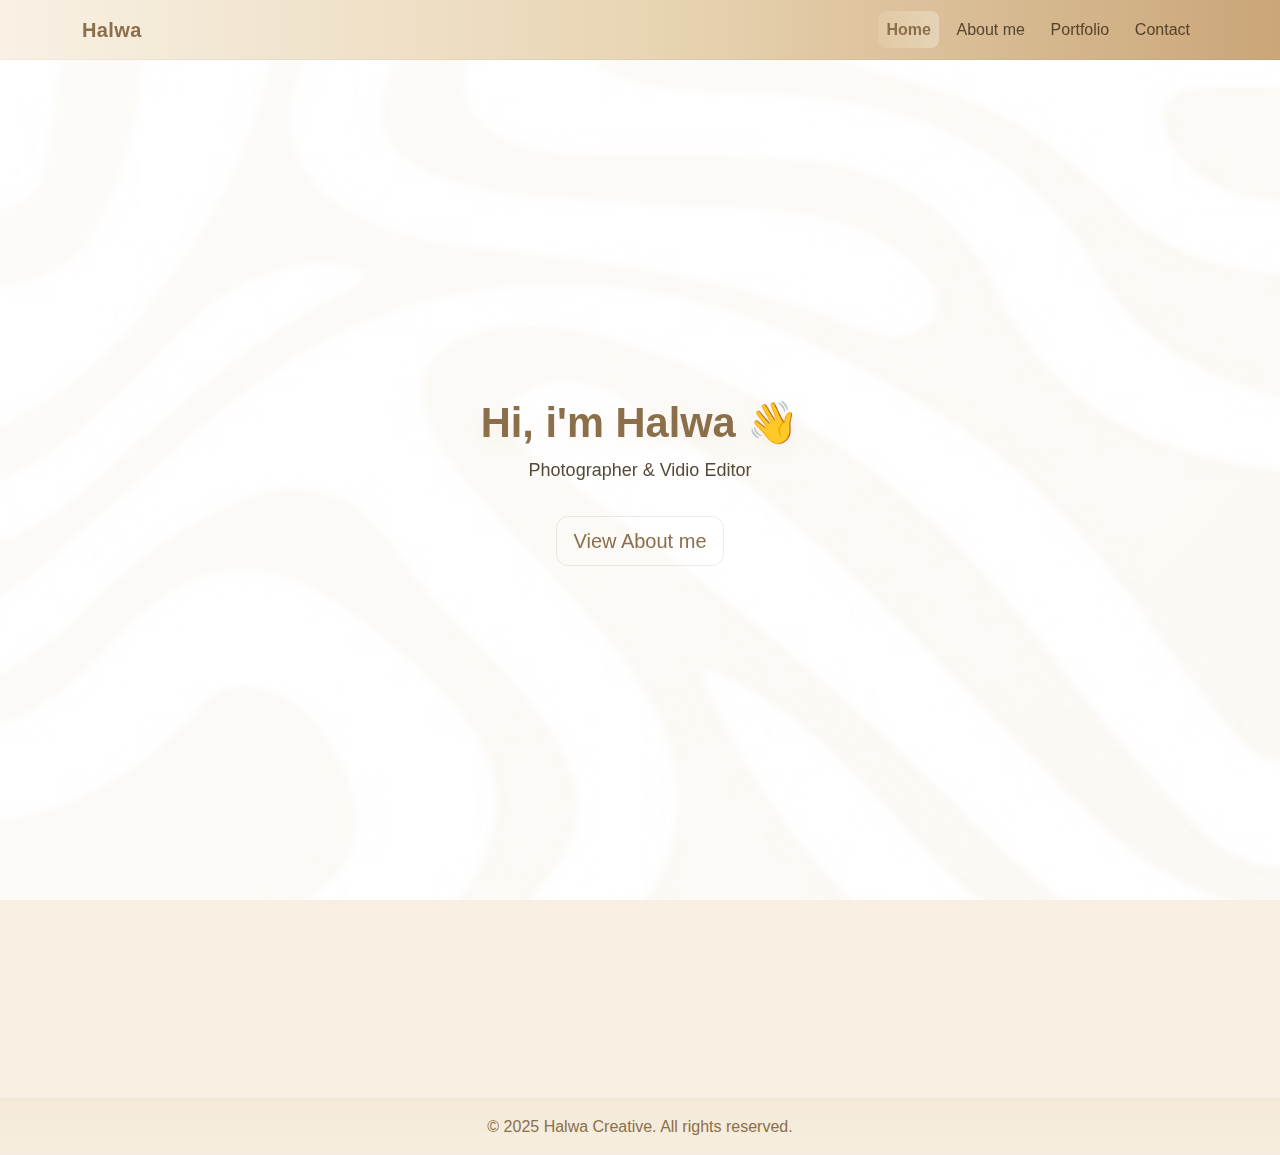
<file: index.html>
<!DOCTYPE html>
<html lang="en">
<head>
  <meta charset="UTF-8" />
  <meta name="viewport" content="width=device-width, initial-scale=1.0" />
  <title>Halwa Creative Portfolio</title>

  <!-- Bootstrap CSS -->
  <link href="https://cdn.jsdelivr.net/npm/bootstrap@5.3.2/dist/css/bootstrap.min.css" rel="stylesheet">

  <!-- AOS (Animate On Scroll) -->
  <link href="https://unpkg.com/aos@2.3.1/dist/aos.css" rel="stylesheet">

  <!-- Custom CSS -->
  <link rel="stylesheet" href="style.css" />
</head>
<body>
  <!-- Navbar -->
  <nav class="navbar navbar-expand-lg fixed-top">
    <div class="container">
      <a class="navbar-brand fw-bold" href="index.html">Halwa</a>
      <button class="navbar-toggler" type="button" data-bs-toggle="collapse" data-bs-target="#navbarNav">
        <span class="navbar-toggler-icon"></span>
      </button>
      <div class="collapse navbar-collapse justify-content-end" id="navbarNav">
        <ul class="navbar-nav">
          <li class="nav-item"><a class="nav-link active" href="index.html">Home</a></li>
          <li class="nav-item"><a class="nav-link" href="about.html">About me</a></li>
          <li class="nav-item"><a class="nav-link" href="porto.html">Portfolio</a></li>
          <li class="nav-item"><a class="nav-link" href="contact.html">Contact</a></li>
        </ul>
      </div>
    </div>
  </nav>

  <!-- Hero Section -->
  <section class="hero d-flex align-items-center text-center">
    <div class="container" data-aos="fade-up">
      <h1 class="display-4 fw-bold hero-title">Hi, i'm  Halwa 👋</h1>
      <p class="lead hero-sub">Photographer & Vidio Editor</p>
      <a href="about.html" class="btn btn-outline-main btn-lg mt-3">View About me</a>
    </div>
  </section>

 

  <!-- Small Services / Highlights -->
  <section class="py-4 text-center" data-aos="fade-up" data-aos-delay="200">
  <div class="container">
    <div class="row g-4 justify-content-center">
      
      <!-- My Gallery Card -->
      <div class="col-md-3 col-6">
        <a href="porto.html" class="text-decoration-none">
          <div class="card soft-card p-3 link-card">
            <h5 class="mb-1 text-brown fw-bold">My Gallery</h5>
            <p class="small text-muted mb-0">Portraits, Urban, Wedding</p>
          </div>
        </a>
      </div>

      <!-- My Certificate Card -->
      <div class="col-md-3 col-6">
        <a href="certificate.html" class="text-decoration-none">
          <div class="card soft-card p-3 link-card">
            <h5 class="mb-1 text-brown fw-bold">My Certificate</h5>
            <p class="small text-muted mb-0">Each certificate tells a story of learning and growth.</p>
          </div>
        </a>
      </div>

    </div>
  </div>
</section>


  <footer class="footer mt-5">
    <div class="container text-center py-3">
      <p class="mb-0">© 2025 Halwa Creative. All rights reserved.</p>
    </div>
  </footer>

  <!-- Bootstrap JS bundle -->
  <script src="https://cdn.jsdelivr.net/npm/bootstrap@5.3.2/dist/js/bootstrap.bundle.min.js"></script>

  <!-- AOS -->
  <script src="https://unpkg.com/aos@2.3.1/dist/aos.js"></script>

  <!-- Custom JS -->
  <script src="script.js"></script>

  <script>
    // Init AOS
    AOS.init({ duration: 900, once: true });

    // Small behavior to toggle navbar shadow on scroll
    document.addEventListener('scroll', function () {
      const nav = document.querySelector('.navbar');
      if (window.scrollY > 10) nav.classList.add('navbar-elevate');
      else nav.classList.remove('navbar-elevate');
    });
  </script>
</body>
</html>
</file>
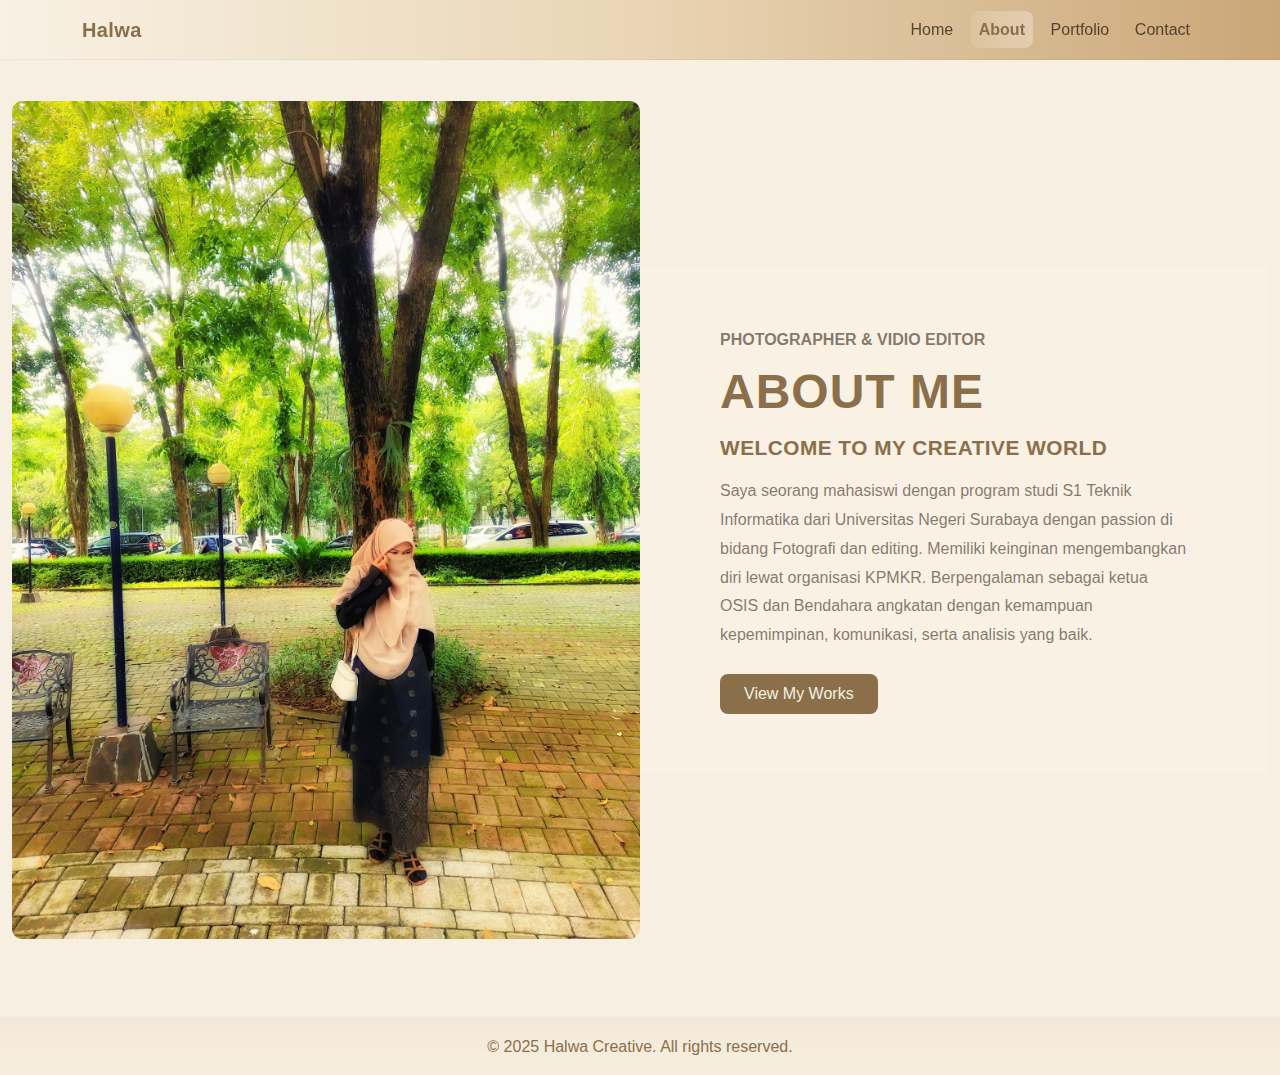
<file: about.html>
<!DOCTYPE html>
<html lang="en">
<head>
  <meta charset="UTF-8" />
  <meta name="viewport" content="width=device-width, initial-scale=1.0" />
  <title>About Me | Halwa Portfolio</title>

  <!-- Bootstrap -->
  <link href="https://cdn.jsdelivr.net/npm/bootstrap@5.3.2/dist/css/bootstrap.min.css" rel="stylesheet">

  <!-- AOS for animations -->
  <link href="https://unpkg.com/aos@2.3.1/dist/aos.css" rel="stylesheet">

  <!-- Global style -->
  <link rel="stylesheet" href="style.css" />
</head>
<body>
  <!-- Navbar -->
  <nav class="navbar navbar-expand-lg fixed-top">
    <div class="container">
      <a class="navbar-brand fw-bold" href="index.html">Halwa</a>
      <button class="navbar-toggler" type="button" data-bs-toggle="collapse" data-bs-target="#navbarNav">
        <span class="navbar-toggler-icon"></span>
      </button>
      <div class="collapse navbar-collapse justify-content-end" id="navbarNav">
        <ul class="navbar-nav">
          <li class="nav-item"><a class="nav-link" href="index.html">Home</a></li> 
          <li class="nav-item"><a class="nav-link active" href="about.html">About</a></li>
          <li class="nav-item"><a class="nav-link" href="porto.html">Portfolio</a></li>
          <li class="nav-item"><a class="nav-link" href="contact.html">Contact</a></li>
        </ul>
      </div>
    </div>
  </nav>

  <!-- About Section -->
  <section class="about-section">
    <div class="container-fluid">
      <div class="row g-0 align-items-center">
        <!-- Left Image -->
        <div class="col-md-6 about-image" data-aos="fade-right">
          <img src="img_about.jpg" alt="Halwa Portrait" class="img-fluid w-100 h-100 object-cover">
        </div>

        <!-- Right Text -->
        <div class="col-md-6 about-text" data-aos="fade-left">
          <p class="small text-uppercase fw-semibold text-muted mb-2">Photographer & Vidio Editor</p>
          <h1 class="display-4 fw-bold mb-3">
            <span class="text-brown">ABOUT</span> ME
          </h1>
          <h4 class="fw-bold mb-3">WELCOME TO MY CREATIVE <span class="text-brown">WORLD</span></h4>
          <p class="text-muted mb-4">
           Saya seorang mahasiswi dengan program studi S1 Teknik Informatika dari Universitas Negeri Surabaya dengan passion  di bidang Fotografi dan editing. Memiliki keinginan mengembangkan diri lewat organisasi KPMKR. Berpengalaman sebagai ketua OSIS dan Bendahara angkatan dengan kemampuan kepemimpinan, komunikasi, serta analisis yang baik. 
          </p>
          <a href="porto.html" class="btn btn-main px-4 py-2">View My Works</a>
        </div>
      </div>
    </div>
  </section>

  <footer class="footer mt-5">
    <div class="container text-center py-3">
      <p class="mb-0">© 2025 Halwa Creative. All rights reserved.</p>
    </div>
  </footer>

  <!-- Scripts -->
  <script src="https://cdn.jsdelivr.net/npm/bootstrap@5.3.2/dist/js/bootstrap.bundle.min.js"></script>
  <script src="https://unpkg.com/aos@2.3.1/dist/aos.js"></script>
  <script src="script.js"></script>

  <script>
    AOS.init({ duration: 900, once: true });
  </script>
</body>
</html>
</file>
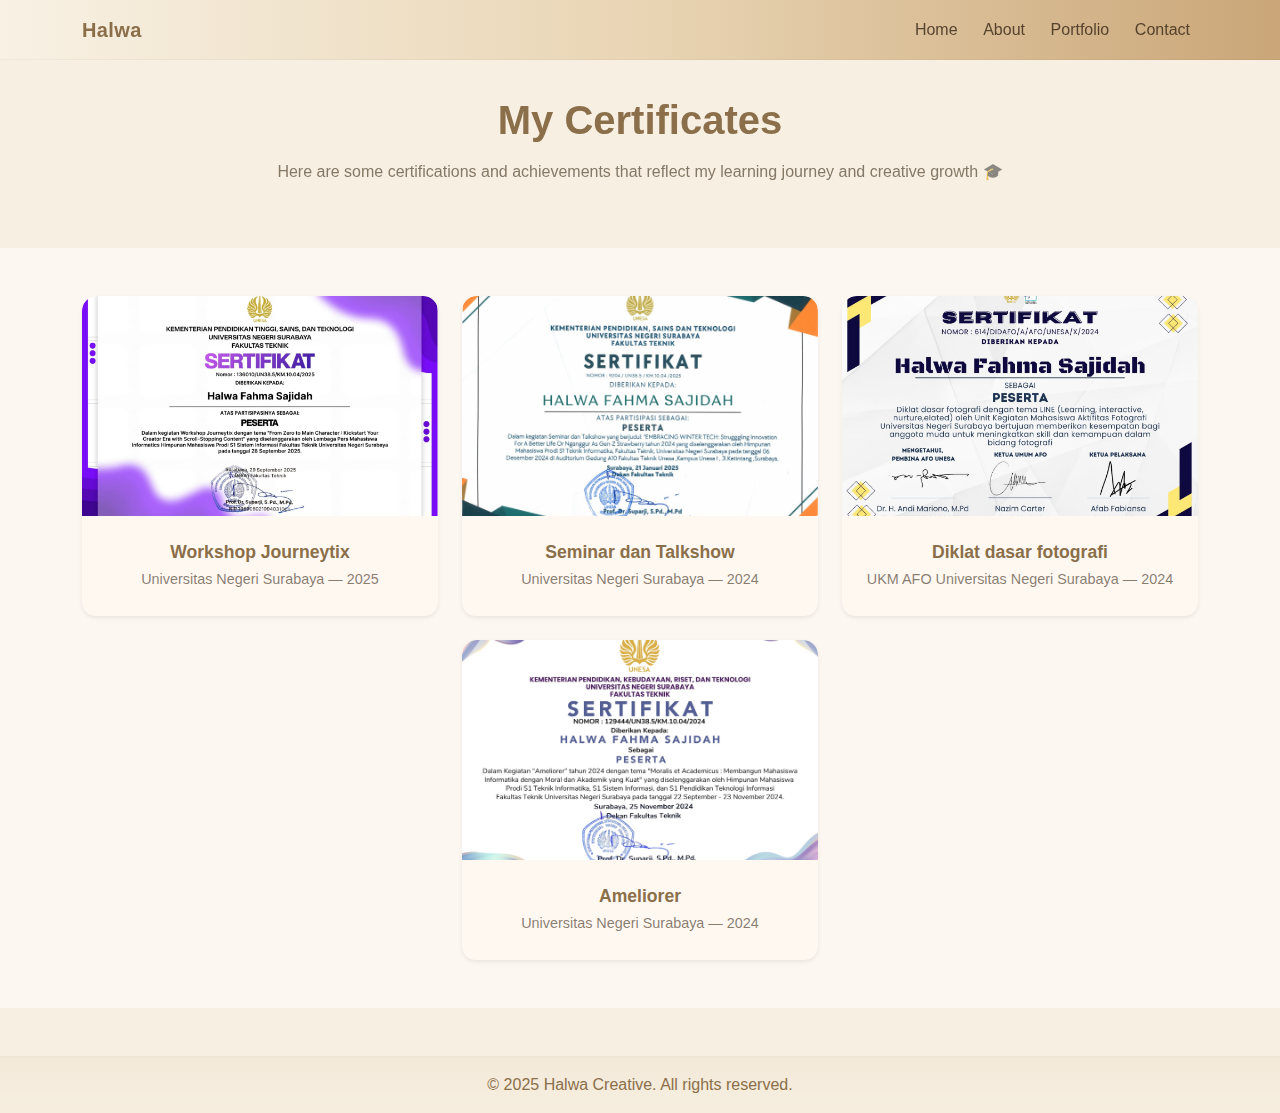
<file: certificate.html>
<!DOCTYPE html>
<html lang="en">
<head>
  <meta charset="UTF-8">
  <meta name="viewport" content="width=device-width, initial-scale=1.0">
  <title>Certificates | Halwa Creative</title>

  <!-- Bootstrap -->
  <link href="https://cdn.jsdelivr.net/npm/bootstrap@5.3.2/dist/css/bootstrap.min.css" rel="stylesheet">

  <!-- AOS Animation -->
  <link href="https://unpkg.com/aos@2.3.1/dist/aos.css" rel="stylesheet">

  <!-- Custom Style -->
  <link rel="stylesheet" href="style.css">
</head>
<!-- Certificate Image Modal -->
<div id="certModal" class="cert-modal">
  <span class="close">&times;</span>
  <img class="cert-modal-content" id="certModalImg" alt="Certificate Preview">
</div>

<body>
  <!-- Navbar -->
  <nav class="navbar navbar-expand-lg fixed-top">
    <div class="container">
      <a class="navbar-brand fw-bold" href="index.html">Halwa</a>
      <button class="navbar-toggler" type="button" data-bs-toggle="collapse" data-bs-target="#navbarNav">
        <span class="navbar-toggler-icon"></span>
      </button>
      <div class="collapse navbar-collapse justify-content-end" id="navbarNav">
        <ul class="navbar-nav">
          <li class="nav-item"><a class="nav-link" href="index.html">Home</a></li>
          <li class="nav-item"><a class="nav-link" href="about.html">About</a></li>
          <li class="nav-item"><a class="nav-link" href="porto.html">Portfolio</a></li>
          <li class="nav-item"><a class="nav-link" href="contact.html">Contact</a></li>
          
        </ul>
      </div>
    </div>
  </nav>

  <!-- Header Section -->
  <header class="certificate-header text-center py-5 mt-5" data-aos="fade-down">
    <div class="container">
      <h1 class="fw-bold text-brown mb-3">My Certificates</h1>
      <p class="text-muted">Here are some certifications and achievements that reflect my learning journey and creative growth 🎓</p>
    </div>
  </header>

 <section class="certificate-gallery py-5">
  <div class="container">
    <div class="row g-4 justify-content-center">
      <!-- 3 kartu pertama -->
      <div class="col-md-4">
        <div class="card certificate-card shadow-sm border-0">
          <img src="sertif 1.jpg" class="card-img-top" alt="Certificate 1">
          <div class="card-body text-center">
            <h5 class="card-title fw-semibold">Workshop Journeytix</h5>
            <p class="card-text small text-muted">Universitas Negeri Surabaya — 2025</p>
          </div>
        </div>
      </div>

      <div class="col-md-4">
        <div class="card certificate-card shadow-sm border-0">
          <img src="sertif2.jpg" class="card-img-top" alt="Certificate 2">
          <div class="card-body text-center">
            <h5 class="card-title fw-semibold">Seminar dan Talkshow</h5>
            <p class="card-text small text-muted">Universitas Negeri Surabaya — 2024</p>
          </div>
        </div>
      </div>

      <div class="col-md-4">
        <div class="card certificate-card shadow-sm border-0">
          <img src="sertif3.jpg" class="card-img-top" alt="Certificate 3">
          <div class="card-body text-center">
            <h5 class="card-title fw-semibold">Diklat dasar fotografi</h5>
            <p class="card-text small text-muted">UKM AFO Universitas Negeri Surabaya — 2024</p>
          </div>
        </div>
      </div>

      <!-- Sertifikat ke-4 -->
      <div class="col-md-4 last-cert">
        <div class="card certificate-card shadow-sm border-0">
          <img src="sertif4.jpg" class="card-img-top" alt="Certificate 4">
          <div class="card-body text-center">
            <h5 class="card-title fw-semibold"> Ameliorer </h5>
            <p class="card-text small text-muted"> Universitas Negeri Surabaya — 2024</p>
          </div>
        </div>
      </div>

    </div>
  </div>
</section>


  <footer class="footer mt-5 text-center py-3">
    <p class="mb-0">© 2025 Halwa Creative. All rights reserved.</p>
  </footer>

  <!-- Scripts -->
  <script src="https://cdn.jsdelivr.net/npm/bootstrap@5.3.2/dist/js/bootstrap.bundle.min.js"></script>
  <script src="https://unpkg.com/aos@2.3.1/dist/aos.js"></script>
  <script src="script.js"></script>
  <script>
    AOS.init({ duration: 900, once: true });
  </script>
</body>
</html>
</file>
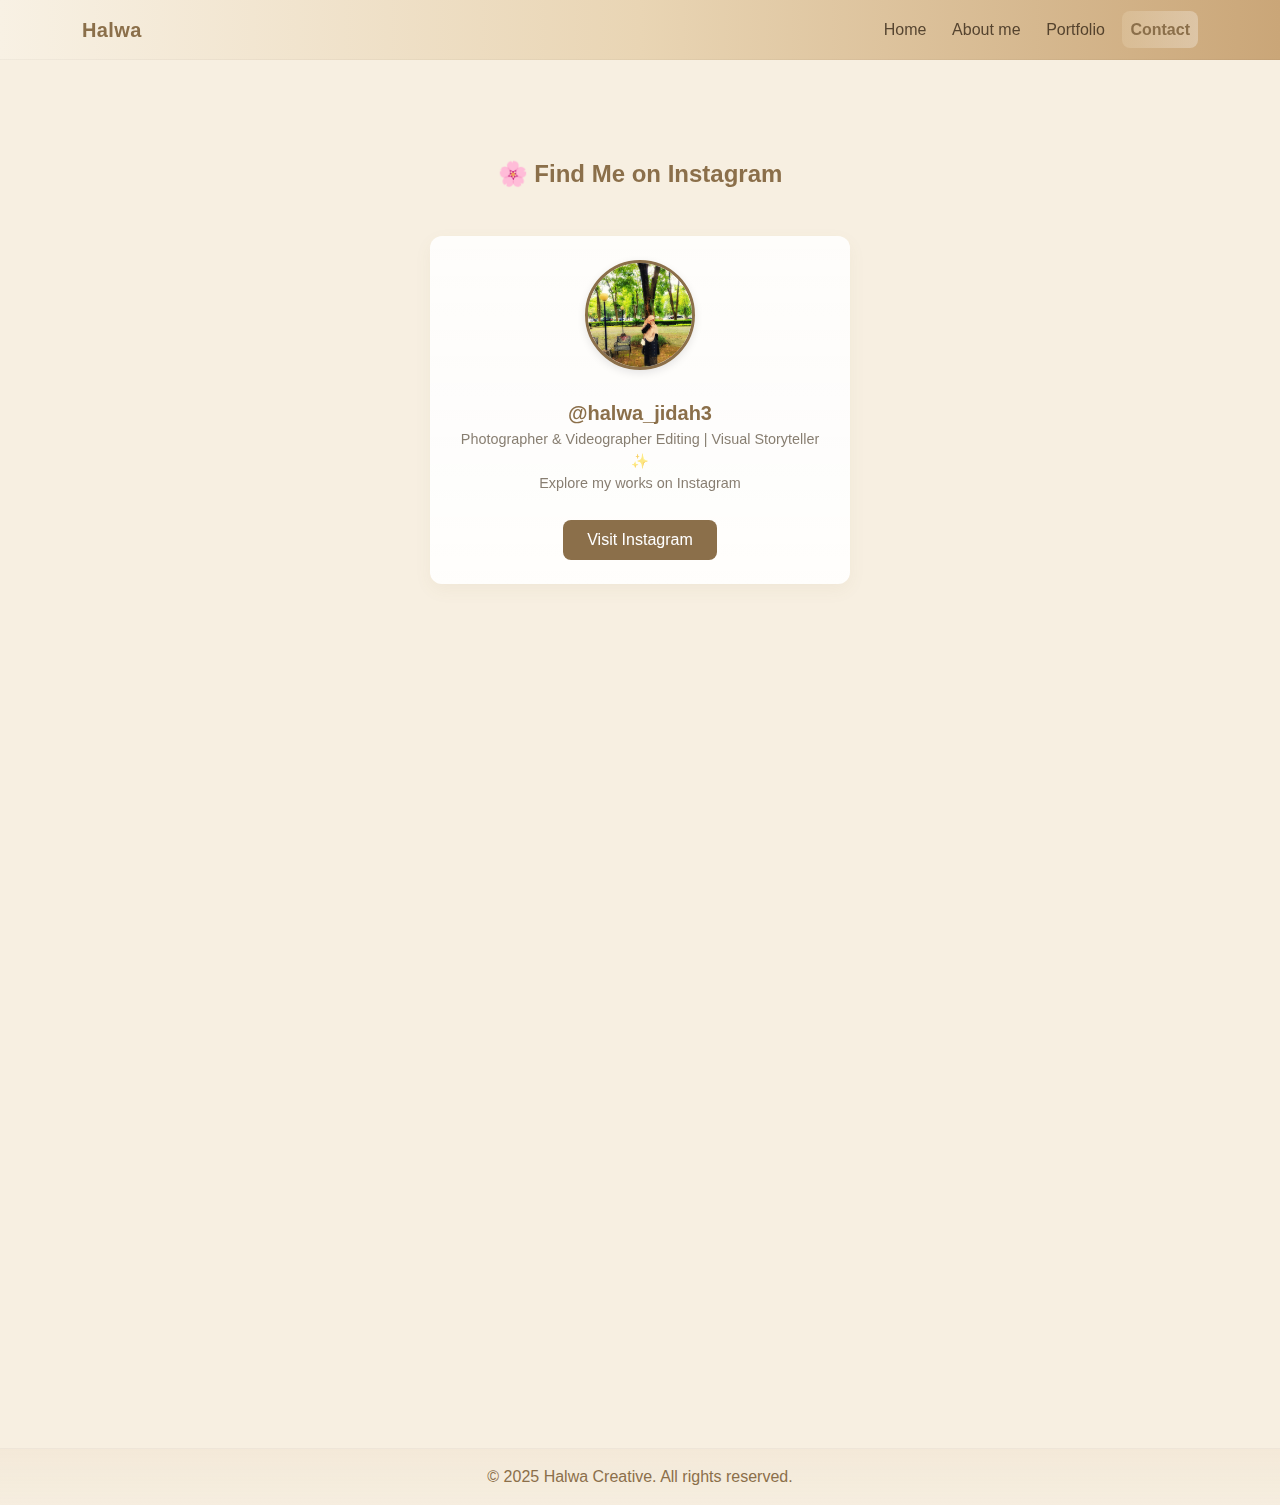
<file: contact.html>
<!DOCTYPE html>
<html lang="en">
<head>
  <meta charset="UTF-8" />
  <meta name="viewport" content="width=device-width, initial-scale=1.0" />
  <title>Contact | Halwa Creative</title>

  <!-- Bootstrap CSS -->
  <link href="https://cdn.jsdelivr.net/npm/bootstrap@5.3.2/dist/css/bootstrap.min.css" rel="stylesheet">

  <!-- AOS -->
  <link href="https://unpkg.com/aos@2.3.1/dist/aos.css" rel="stylesheet">

  <!-- Custom CSS -->
  <link rel="stylesheet" href="style.css" />
</head>
<body>
  <!-- Navbar -->
  <nav class="navbar navbar-expand-lg fixed-top">
    <div class="container">
      <a class="navbar-brand fw-bold" href="index.html">Halwa</a>
      <button class="navbar-toggler" type="button" data-bs-toggle="collapse" data-bs-target="#navbarNav">
        <span class="navbar-toggler-icon"></span>
      </button>
      <div class="collapse navbar-collapse justify-content-end" id="navbarNav">
        <ul class="navbar-nav">
          <li class="nav-item"><a class="nav-link" href="index.html">Home</a></li>
           <li class="nav-item"><a class="nav-link" href="about.html">About me</a></li>
          <li class="nav-item"><a class="nav-link" href="porto.html">Portfolio</a></li>
          <li class="nav-item"><a class="nav-link active" href="contact.html">Contact</a></li>
        </ul>
      </div>
    </div>
  </nav>
  <!-- Instagram Profile Section -->
<section class="py-5" id="instagram-profile">
  <div class="container text-center">
    <br><h4 class="fw-bold mb-4" data-aos="fade-up">🌸 Find Me on Instagram</h4><br>
    <div class="card soft-card p-4 mx-auto" style="max-width: 420px;" data-aos="zoom-in">
      <div class="ig-profile">
        <img src="img_about.jpg" alt="Halwa Instagram" class="rounded-circle mb-3" width="100" height="100">
        <h5 class="fw-bold text-brown mb-1">@halwa_jidah3</h5>
        <p class="text-muted small mb-3">
          Photographer & Videographer Editing | Visual Storyteller ✨<br>
          Explore my works on Instagram
        </p>
        <a href="https://www.instagram.com/halwa_jidah3?igsh=ZGkzbmFwZ3JrdjJn"
           target="_blank"
           class="btn btn-main px-4 py-2">
           Visit Instagram
        </a>
      </div>
    </div>
  </div>
</section>

<section class="py-5" id="whatsapp-contact">
    <div class="container text-center">
      <h4 class="fw-bold mb-4 section-title" data-aos="fade-up">📞 Contact Me on WhatsApp</h4>
      <div class="card soft-card p-4 mx-auto profile-card" data-aos="zoom-in">
        <img src="img_wa.jpg" alt="WhatsApp Profile" class="profile-img rounded-circle mb-3">
        <h5 class="fw-bold text-brown mb-1">Chat with Me</h5>
        <p class="text-muted small mb-3">
          Let's collaborate or talk about creative projects 💬
        </p>
        <a href="https://wa.me/6281372073503" target="_blank" class="btn btn-main px-4 py-2">
          Message on WhatsApp
        </a>
      </div>
    </div>
  </section>

  <footer class="footer mt-5">
    <div class="container text-center py-3">
      <p class="mb-0">© 2025 Halwa Creative. All rights reserved.</p>
    </div>
  </footer>

  <!-- Scripts -->
  <script src="https://cdn.jsdelivr.net/npm/bootstrap@5.3.2/dist/js/bootstrap.bundle.min.js"></script>
  <script src="https://unpkg.com/aos@2.3.1/dist/aos.js"></script>
  <script src="script.js"></script>

  <script>
    AOS.init({ duration: 900, once: true });
  </script>
</body>
</html>
</file>
<file: style.css>
/* -------------------------
   Pastel Brown Cute Theme
   ------------------------- */

/* Color tokens */
:root {
  --brown-main: #caa678;    /* main brown */
  --brown-dark: #8b6f4a;    /* darker brown for text */
  --brown-soft: #f7efe1;    /* soft background */
  --accent: #e9d5b4;        /* accent pale */
  --card-shadow: rgba(139,111,74,0.08);
  --glass: rgba(255,255,255,0.6);
}

/* Global */
* { box-sizing: border-box; }
html, body {
  margin: 0;
  padding: 0;
  font-family: Inter, "Segoe UI", Roboto, "Helvetica Neue", Arial, sans-serif;
  background-color: var(--brown-soft);
  color: var(--brown-dark);
  scroll-behavior: smooth;
}
/* NAVBAR */

.navbar {
  background: linear-gradient(90deg, #f8f1e4, #e9d5b4, #caa678) ;
  padding: 0.6rem 1rem;
  border-bottom: 1px solid rgba(0,0,0,0.03);
  backdrop-filter: blur(6px);
}

/* navbar elevation when scroll */
.navbar-elevate {
  box-shadow: 0 6px 20px rgba(0,0,0,0.06);
  transition: box-shadow 0.3s ease;
}

/* Brand */
.navbar .navbar-brand {
  color: var(--brown-dark);
  letter-spacing: 0.4px;
}

/* Nav links */
.navbar .nav-link {
  color: rgba(53, 37, 21, 0.8);
  margin-left: 0.6rem;
  transition: color 0.25s, transform 0.25s;
  padding: .4rem .6rem;
  border-radius: .5rem;
}

.navbar .nav-link:hover {
  color: var(--brown-dark);
  transform: translateY(-2px);
  background: rgba(255,255,255,0.7);
}

.navbar .nav-link.active {
  color: var(--brown-dark);
  background: linear-gradient(90deg, rgba(234,214,180,0.3), rgba(255,255,255,0.3));
  font-weight: 600;
}
.text-brown{
  color: var (--brown-dark);
}

/* ===== ALIGN INSTAGRAM & WHATSAPP CARDS ===== */
#instagram-profile, 
#whatsapp-contact {
  display: flex;
  justify-content: center;
  align-items: center;
  flex-direction: column;
}

#instagram-profile .card,
#whatsapp-contact .card {
  margin: 0 auto;
  text-align: center;
}

/* Biar dua card sejajar proporsional */
#instagram-profile, #whatsapp-contact {
  min-height: 80vh; /* Sesuaikan tinggi agar simetris */
}

/* ===== CENTER PROFILE IMAGE IN CARD ===== */
.profile-card {
  display: flex;
  flex-direction: column;
  align-items: center;
  justify-content: center;
}

.profile-card .profile-img {
  display: block;
  margin: 0 auto 15px;
  width: 100px;
  height: 100px;
  border-radius: 50%;
  border: 3px solid var(--brown-main);
  object-fit: cover;
  box-shadow: 0 4px 10px rgba(139,111,74,0.15);
}

/* Spasi antar section */
#whatsapp-contact {
  margin-top: -40px; /* Supaya sejajar rapi dengan IG */
}



.about-section {
  min-height: 100vh;
  display: flex;
  align-items: center;
  margin-top: 70px;
  background-color: var(--brown-soft);
}
.about-image img{
  object-fit :cover;
  height: 100%;
  width : 100%;
  border-radius: 10px;

}
.about-text {
  padding: 60px 80px;
  color: var(--brown-dark);
  background-color: var(--brown-light, #f8f1e4);
}

.about-text h1{
  font-size: 3rem;
  letter-spacing: 1px;
}

.about-text h4 {
  font-size: 1.3rem;
  color: var(--brown-dark);
  letter-spacing: 0.5px;
}
.about-text p{
  font-size: 1rem;
  line-height: 1.8;
  max-width: 550px;
}
.about-text .btn-main{
  background-color: var(--brown-dark);
  color: var(--brown-soft);
  border: none;
  border-radius: 8px;
  transition: all 0.3s ease;
}
.about-text .btn-main:hover{
  background-color: var(--brown-main);
  color: #fff;
  transform: translateY(-3px);
}


@media (max-width :991px){
  .about-section {
    flex-direction: column;
  }
  .about-image {
    height: 60vh;
  }
  .about-text{
    padding: 40px 25px;
  }
  .about-text h1{
    font-size: 2.2rem;
  }
}

/* Hero */
.hero {
  height: 100vh;
  display: flex;
  align-items: center;
  justify-content: center;
  text-align: center;
  color: var(--brown-dark);
  background: url("img_pattern.jpeg") center/400px repeat, linear-gradient(135deg, #f8f1e4 0%, #f1e6d6 40%, #e9d5b4 100%);
  background-blend-mode: overlay;
  background-attachment: fixed;
  background-size: 300% 300%;
  animation: gradientMove 9s ease infinite;
  position: relative;
  padding-top: 4rem;
}

@keyframes gradientMove {
  0% { background-position: 0% 50%; }
  50% { background-position: 100% 50%; }
  100% { background-position: 0% 50%; }
}

.hero-title {
  font-size: 2.6rem;
  text-shadow: 0 6px 18px rgba(202,166,120,0.12);
}

.hero-sub {
  font-size: 1.125rem;
  color: rgba(55,40,20,0.85);
  margin-top: .6rem;
}

/* Buttons */
.btn-main {
  background-color: var(--brown-dark);
  color: var(--brown-soft);
  border: none;
  padding: .6rem 1.1rem;
  border-radius: 12px;
  transition: transform .18s ease, box-shadow .18s ease;
}

.btn-main:hover { transform: translateY(-3px); box-shadow: 0 10px 30px rgba(139,111,74,0.12); }

.btn-outline-main {
  background: transparent;
  color: var(--brown-dark);
  border: 1.5px solid rgba(139,111,74,0.14);
  padding: .55rem 1rem;
  border-radius: 12px;
  transition: all .2s ease;
}

.btn-outline-main:hover {
  background: var(--brown-dark);
  color: var(--brown-soft);
  transform: translateY(-3px);
}

/* Sections */
.bg-section {
  background: transparent;
  padding-top: 3.2rem;
  padding-bottom: 3.2rem;
}

/* ---- Link Card (Home Page Bottom Section) ---- */
.link-card {
  background-color: #fff8f1;
  border-radius: 15px;
  transition: all 0.3s ease;
  cursor: pointer;
}

.link-card:hover {
  background-color: var(--brown-soft);
  transform: translateY(-5px);
  box-shadow: 0 8px 15px rgba(0, 0, 0, 0.15);
}

.link-card h5 {
  color: var(--brown-dark);
}

.link-card p {
  color: #8b7e74;
}

/* ------------------------------
   Certificates Page Layout Fix
   ------------------------------ */

.certificate-gallery {
  background-color: #fdf7f2;
  padding-top: 70px;
  padding-bottom: 70px;
}

.certificate-card {
  background-color: #fff8f1;
  border-radius: 15px;
  transition: all 0.3s ease;
  height: 100%;
}

.certificate-card:hover {
  transform: translateY(-6px);
  box-shadow: 0 10px 18px rgba(0, 0, 0, 0.12);
}

.certificate-card img {
  height: 220px;
  width: 100%;
  object-fit: cover;
  border-radius: 15px 15px 0 0;
}

.certificate-card .card-body {
  min-height: 100px;
  display: flex;
  flex-direction: column;
  justify-content: center;
  padding: 15px;
}

.certificate-card h5 {
  color: var(--brown-dark);
  margin-bottom: 6px;
  font-size: 1.1rem;
}

.certificate-card p {
  font-size: 0.9rem;
  color: #8b7e74;
}

/* Center last card automatically if odd number */
.row.justify-content-center > .col-md-4:nth-last-child(1):nth-child(odd) {
  display: flex;
  justify-content: center;
}
/* ===========================================
   IMAGE ZOOM-IN VIEW (PASTEL BROWN MODAL)
   =========================================== */

/* Hover zoom effect */
.gallery-card {
  overflow: hidden;
  border-radius: 15px;
  background-color: #fdf8f3;
  box-shadow: 0 4px 10px rgba(180, 140, 90, 0.15);
  transition: transform 0.4s ease, box-shadow 0.4s ease;
  cursor: pointer;
}

.gallery-card img {
  width: 100%;
  height: 260px;
  object-fit: cover;
  border-radius: 15px 15px 0 0;
  transition: transform 0.6s ease, filter 0.3s ease;
}

.gallery-card:hover img {
  transform: scale(1.1);
  filter: brightness(1.08);
}

.gallery-card:hover {
  transform: translateY(-6px);
  box-shadow: 0 10px 25px rgba(160, 110, 60, 0.25);
}

.gallery-card .card-body {
  background-color: #fffaf6;
  border-top: 1px solid rgba(160, 110, 60, 0.2);
  text-align: center;
}

.gallery-card .card-title {
  color: #6b4f3f;
  font-weight: 600;
}

.gallery-card .card-text {
  color: #a58570;
}

/* Fullscreen modal */
.img-modal {
  display: none;
  position: fixed;
  z-index: 9999;
  padding-top: 80px;
  left: 0;
  top: 0;
  width: 100%;
  height: 100%;
  background-color: rgba(80, 60, 40, 0.75);
  backdrop-filter: blur(6px);
  overflow: auto;
  animation: fadeIn 0.4s ease;
}

/* Zoomed image */
.img-modal-content {
  margin: auto;
  display: block;
  max-width: 60%;
  max-height: 80vh;
  border-radius: 15px;
  box-shadow: 0 10px 25px rgba(0, 0, 0, 0.4);
  animation: zoomIn 0.4s ease;
  object-fit: contain;
}

@keyframes zoomIn {
  from { transform: scale(0.8); opacity: 0; }
  to { transform: scale(1); opacity: 1; }
}

@keyframes fadeIn {
  from { opacity: 0; }
  to { opacity: 1; }
}

/* Close button */
.close-img {
  position: absolute;
  top: 30px;
  right: 50px;
  color: #fff;
  font-size: 45px;
  font-weight: bold;
  cursor: pointer;
  transition: color 0.3s;
}

.close-img:hover {
  color: var(--brown-main);
}

/* Responsive */
@media (max-width: 768px) {
  .img-modal-content {
    max-width: 95%;
  }
}


/* Cards & gallery */
.card {
  border: none;
  border-radius: 14px;
  overflow: hidden;
  box-shadow: 0 6px 18px var(--card-shadow);
  transition: transform .28s ease, box-shadow .28s ease;
}

.card:hover { transform: translateY(-6px); box-shadow: 0 18px 40px rgba(0,0,0,0.08); }

.soft-card {
  background: linear-gradient(180deg, rgba(255,255,255,0.85), rgba(255,255,255,0.9));
  border-radius: 12px;
  box-shadow: 0 6px 18px rgba(139,111,74,0.06);
}
.instagram-media {
  border-radius: 12px !important;
  box-shadow: 0 3px 15px rgba(0, 0, 0, 0.1);
  margin: 0 auto !important;
  width: 100% !important;
}

#videography {
  background-color: var(--brown-soft);
  border-radius: 20px;
  padding: 60px 0;
}
/* ==== Fix ukuran video Instagram embed ==== */
.video-card blockquote.instagram-media {
  max-width: 400px !important; /* ubah nilai ini untuk atur lebar */
  margin: 0 auto !important;   /* biar posisinya di tengah */
  border-radius: 12px;
  overflow: hidden;
  box-shadow: 0 4px 15px rgba(160, 110, 60, 0.15);
  background: #fffaf6;
  transition: transform 0.3s ease;
}

.video-card blockquote.instagram-media:hover {
  transform: scale(1.02);
  box-shadow: 0 6px 20px rgba(160, 110, 60, 0.25);
}

/* ===============================
   VIDEOGRAPHY SECTION ALIGNMENT
   =============================== */
   #videography .row{
    display: flex;
    align-items: stretch;
   }
.video-card {
  display: flex;
  flex-direction: column;
  justify-content: center;
  align-items: center;
  background-color: #fff8f1;
  border: none;
  border-radius: 15px;
  box-shadow: 0 4px 15px rgba(139, 111, 74, 0.08);
  transition: transform 0.3s ease, box-shadow 0.3s ease;
  height: 100%;
}

.video-card:hover {
  transform: translateY(-4px);
  box-shadow: 0 8px 20px rgba(139, 111, 74, 0.15);
}

/* Instagram embed scaling */
.video-card blockquote.instagram-media {
  max-width: 280px !important;
  margin: 0 auto !important;
  border-radius: 12px;
  overflow: hidden;
  background: #fffaf6;
  box-shadow: 0 3px 10px rgba(160, 110, 60, 0.15);
}

/* Make profile perfectly centered */
.ig-profile {
  display: flex;
  flex-direction: column;
  align-items: center;
  justify-content: center;
  height: 80%;
}

/* Responsiveness */
@media (max-width: 768px) {
  .video-card blockquote.instagram-media {
    max-width: 90% !important;
  }
}
/* ===============================
   FIX VIDEOGRAPHY ALIGNMENT (FINAL)
   =============================== */

/* Pastikan dua kolom (video + profil) sejajar */
#videography .row {
  display: flex;
  align-items: center; /* sejajarkan vertikal */
  justify-content: center;
  flex-wrap: wrap;
}

/* Biar kedua kolom punya tinggi yang sama */
#videography .col-md-6 {
  display: flex;
  align-items: center;
  justify-content: center;
}

/* Kartu video */
.video-card {
  display: flex;
  flex-direction: column;
  justify-content: center;
  align-items: center;
  background-color: #fff8f1;
  border-radius: 15px;
  box-shadow: 0 4px 15px rgba(139, 111, 74, 0.08);
  padding: 20px;
  width: 100%;
  height: 100%;
}
/* ===============================
   VIDEOGRAPHY SECTION STYLING
   =============================== */
#videography {
  background-color: var(--brown-soft);
  border-radius: 20px;
  padding: 60px 0;
}

.video-card {
  background-color: #fff8f1;
  border-radius: 15px;
  border: none;
  box-shadow: 0 4px 15px rgba(139, 111, 74, 0.08);
  transition: transform 0.3s ease, box-shadow 0.3s ease;
  height: 100%;
}

.video-card:hover {
  transform: translateY(-4px);
  box-shadow: 0 8px 25px rgba(139, 111, 74, 0.15);
}

.video-card blockquote.instagram-media {
  max-width: 100% !important;
  width: 100% !important;
  margin: 0 auto !important;
  border-radius: 12px;
  overflow: hidden;
  background: #fffaf6;
  box-shadow: 0 3px 10px rgba(160, 110, 60, 0.1);
  min-height: 480px; /* biar tinggi sejajar */
}

.video-card .card-body {
  padding-top: 1rem;
}

.video-card .card-body h5 {
  color: var(--brown-dark);
  font-weight: 600;
}

.video-card .card-body p {
  color: rgba(55,40,20,0.7);
}

.video-card .btn-outline-main {
  border-color: rgba(139,111,74,0.2);
  color: var(--brown-dark);
}

.video-card .btn-outline-main:hover {
  background-color: var(--brown-dark);
  color: #fff;
}

/* Responsiveness */
@media (max-width: 768px) {
  .video-card blockquote.instagram-media {
    min-height: 400px;
  }
}


/* Ukuran video biar tidak kebesaran */
.video-card blockquote.instagram-media {
  max-width: 320px !important;
  margin: 0 auto !important;
}

/* Profil IG sejajar vertikal */
.ig-profile {
  display: flex;
  flex-direction: column;
  align-items: center;
  justify-content: center;
  height: 100%; /* penuh vertikal */
  text-align: center;
}

.ig-profile img {
  border: 3px solid var(--brown-dark);
  border-radius: 50%;
  width: 110px;
  height: 110px;
  object-fit: cover;
  box-shadow: 0 3px 8px rgba(0, 0, 0, 0.1);
}

.ig-profile h5 {
  margin-top: 15px;
  font-weight: 600;
  color: var(--brown-dark);
}

.ig-profile p {
  color: rgba(55,40,20,0.6);
  font-size: 0.9rem;
}

.ig-profile a {
  margin-top: 10px;
  background-color: var(--brown-dark);
  color: #fff;
  border-radius: 8px;
  padding: 8px 20px;
  transition: all 0.3s ease;
}

.ig-profile a:hover {
  background-color: var(--brown-main);
  transform: translateY(-3px);
}

/* Responsive fix */
@media (max-width: 768px) {
  #videography .row {
    flex-direction: column;
  }

  .video-card, .ig-profile {
    margin-bottom: 20px;
  }
}



/* --------------------------------------
   Certificate Zoom Modal (Pastel Brown)
   -------------------------------------- */

.cert-modal {
  display: none; 
  position: fixed;
  z-index: 1000;
  padding-top: 80px;
  left: 0;
  top: 0;
  width: 100%;
  height: 100%;
  overflow: auto;
  background: rgba(70, 55, 40, 0.7);
  backdrop-filter: blur(6px);
  transition: all 0.3s ease;
}

.cert-modal-content {
  margin: auto;
  display: block;
  max-width: 65%;
  border-radius: 16px;
  box-shadow: 0 10px 30px rgba(0, 0, 0, 0.3);
  animation: zoomIn 0.4s ease;
}

@keyframes zoomIn {
  from { transform: scale(0.8); opacity: 0; }
  to { transform: scale(1); opacity: 1; }
}

.close {
  position: absolute;
  top: 35px;
  right: 50px;
  color: #fff;
  font-size: 40px;
  font-weight: bold;
  cursor: pointer;
  transition: 0.3s;
}

.close:hover {
  color: var(--brown-soft);
}

/* Responsif */
@media (max-width: 768px) {
  .cert-modal-content {
    max-width: 95%;
  }
}

/* ============================
   VIDEOGRAPHY CLEAN LAYOUT FIX
   ============================ */

#videography .row {
  display: flex;
  align-items: center;
  justify-content: center;
}

.video-card, .ig-card {
  background-color: #fff8f1;
  border-radius: 15px;
  box-shadow: 0 4px 15px rgba(139, 111, 74, 0.08);
  transition: transform 0.3s ease, box-shadow 0.3s ease;
}

.video-card:hover, .ig-card:hover {
  transform: translateY(-4px);
  box-shadow: 0 8px 20px rgba(139, 111, 74, 0.15);
}

/* Embed Instagram video */
.video-card blockquote.instagram-media {
  width: 100% !important;
  max-width: 400px !important;
  margin: 0 auto !important;
  border-radius: 12px;
  overflow: hidden;
}
.video-card blockquote.instagram-media {
  max-width: 360px !important;
  margin: 0 auto !important;
  border-radius: 12px;
  overflow: hidden;
  background: #fffaf6;
  box-shadow: 0 3px 10px rgba(160, 110, 60, 0.15);
  min-height: 480px; /* biar tinggi antar embed lebih rata */
}

#instagram-profile {
  background-color: var(--brown-soft);
}

.ig-profile img {
  border: 3px solid var(--brown-dark);
  box-shadow: 0 3px 8px rgba(0,0,0,0.1);
}

.ig-profile h5 {
  color: var(--brown-dark);
}

.ig-profile a.btn-main {
  background-color: var(--brown-dark);
  color: #fff;
  border-radius: 8px;
  transition: 0.3s ease;
}

.ig-profile a.btn-main:hover {
  background-color: var(--brown-main);
  transform: translateY(-2px);
}


/* Gallery specifics */
.gallery-card img {
  height: 230px;
  object-fit: cover;
  display: block;
  width: 100%;
  transition: transform 0.45s ease;
}

.gallery-card img:hover {
  transform: scale(1.06);
}

/* Video card */
.video-card .ratio {
  background: #000;
}

/* Footers */
.footer {
  background: linear-gradient(180deg, rgba(202,166,120,0.08), rgba(202,166,120,0.02));
  color: var(--brown-dark);
  border-top: 1px solid rgba(0,0,0,0.03);
}

/* Small helpers */
.mw-800 { max-width: 800px; }
.text-muted { color: rgba(55,40,20,0.6) !important; }

/* Responsive tweaks */
@media (max-width: 768px) {
  .hero { height: 70vh; padding-top: 5.5rem; }
  .hero-title { font-size: 1.8rem; }
  .gallery-card img { height: 180px; }
}
@media (max-width: 768px) {
  .video-card blockquote.instagram-media {
    max-width: 90% !important;
  }
}
#videography {
  background-color: var(--brown-soft);
  border-radius: 20px;
  padding: 60px 0;
}

.video-card {
  background-color: #fff8f1;
  border-radius: 15px;
  border: none;
  box-shadow: 0 4px 15px rgba(139, 111, 74, 0.08);
  transition: transform 0.3s ease, box-shadow 0.3s ease;
  height: 100%;
}

.video-card:hover {
  transform: translateY(-4px);
  box-shadow: 0 8px 25px rgba(139, 111, 74, 0.15);
}

.video-card blockquote.instagram-media {
  max-width: 50% !important;
  width: 50% !important;
  margin: 0 auto !important;
  border-radius: 12px;
  overflow: hidden;
  background: #fffaf6;
  box-shadow: 0 3px 10px rgba(160, 110, 60, 0.1);
  min-height: 480px; /* biar tinggi video sama */
}

.video-card .card-body {
  padding-top: 1rem;
}

.video-card .card-body h5 {
  color: var(--brown-dark);
  font-weight: 600;
}

.video-card .card-body p {
  color: rgba(55,40,20,0.7);
}

.video-card .btn-outline-main {
  border-color: rgba(139,111,74,0.2);
  color: var(--brown-dark);
}

.video-card .btn-outline-main:hover {
  background-color: var(--brown-dark);
  color: #fff;
}
.video-card.custom-small {
  max-width: 300px !important;
  min-height: 400px;
}


/* Responsiveness */
@media (max-width: 768px) {
  .video-card blockquote.instagram-media {
    min-height: 400px;
  }
}
</file>
